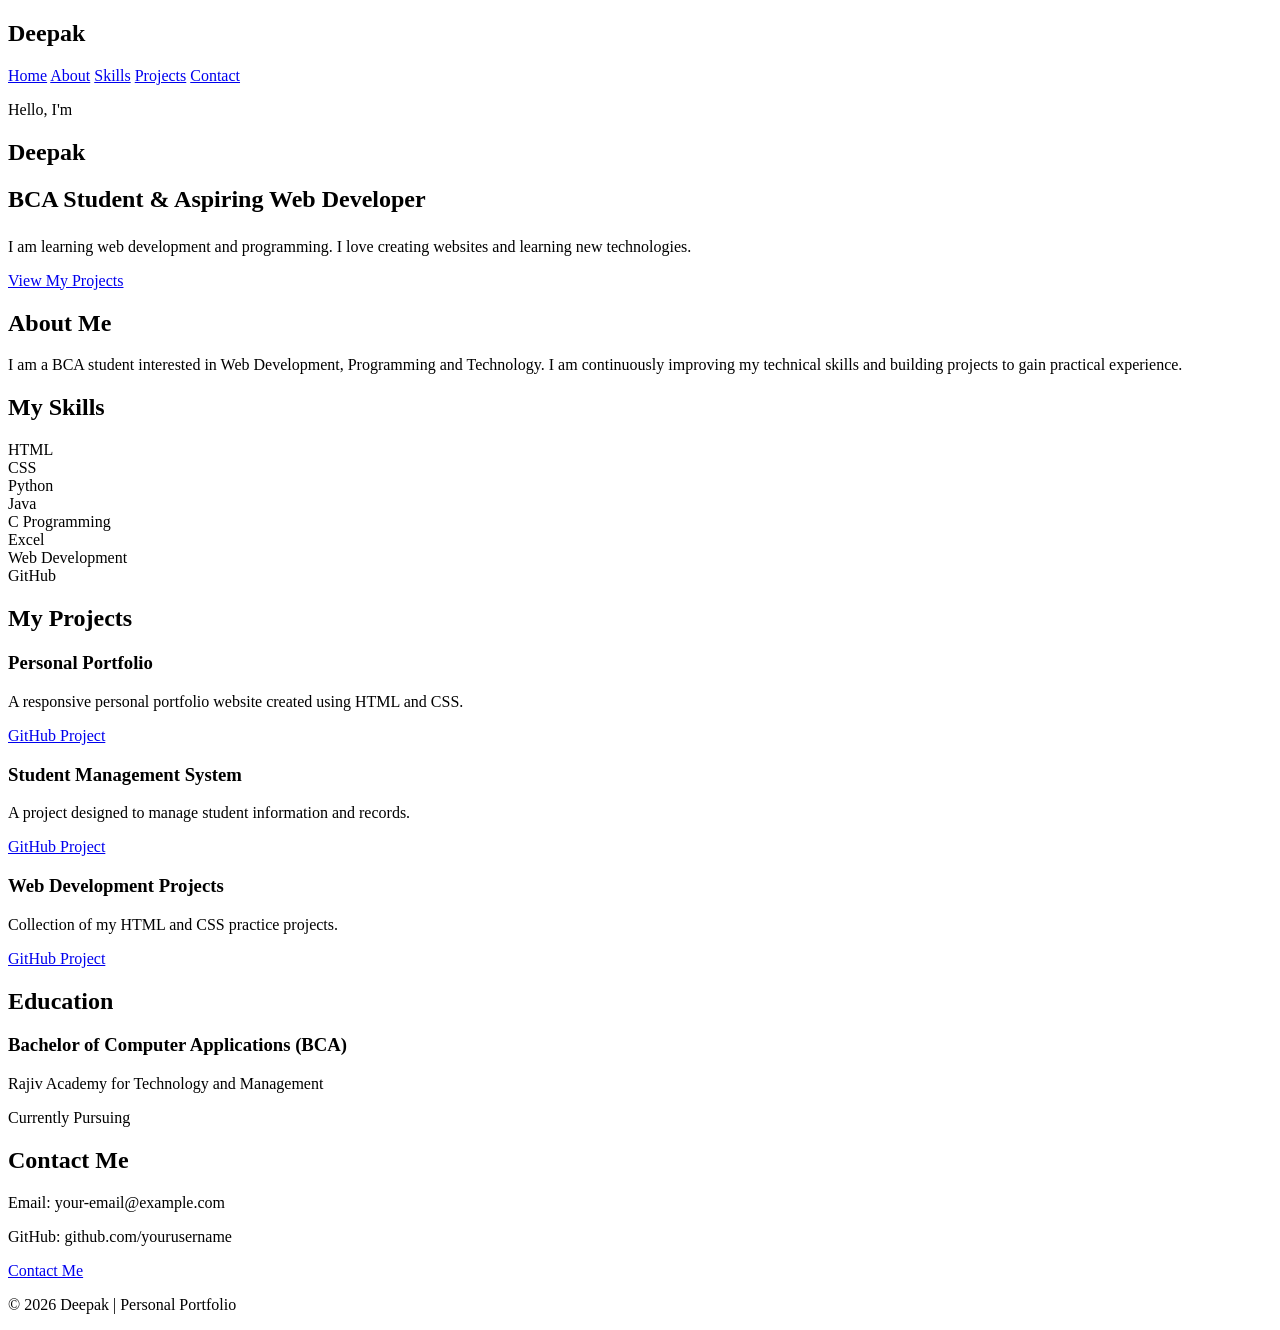
<file: Index.html>
<!DOCTYPE html>
<html lang="en">
<head>
    <meta charset="UTF-8">
    <meta name="viewport" content="width=device-width, initial-scale=1.0">
    <title>Deepak | Portfolio</title>
    <link rel="stylesheet" href="style.css">
</head>

<body>

<header>
    <nav>
        <h2>Deepak</h2>

        <div class="menu">
            <a href="#home">Home</a>
            <a href="#about">About</a>
            <a href="#skills">Skills</a>
            <a href="#projects">Projects</a>
            <a href="#contact">Contact</a>
        </div>
    </nav>
</header>

<section id="home" class="hero">
    <div>
        <p class="hello">Hello, I'm</p>

        <h1>Deepak</h1>

        <h2>BCA Student & Aspiring Web Developer</h2>

        <p>
            I am learning web development and programming.
            I love creating websites and learning new technologies.
        </p>

        <a href="#projects" class="btn">View My Projects</a>
    </div>
</section>

<section id="about">
    <h2>About Me</h2>

    <p>
        I am a BCA student interested in Web Development,
        Programming and Technology. I am continuously improving
        my technical skills and building projects to gain practical
        experience.
    </p>
</section>

<section id="skills">
    <h2>My Skills</h2>

    <div class="skills">
        <div>HTML</div>
        <div>CSS</div>
        <div>Python</div>
        <div>Java</div>
        <div>C Programming</div>
        <div>Excel</div>
        <div>Web Development</div>
        <div>GitHub</div>
    </div>
</section>

<section id="projects">
    <h2>My Projects</h2>

    <div class="projects">

        <div class="card">
            <h3>Personal Portfolio</h3>
            <p>
                A responsive personal portfolio website
                created using HTML and CSS.
            </p>
            <a href="#">GitHub Project</a>
        </div>

        <div class="card">
            <h3>Student Management System</h3>
            <p>
                A project designed to manage student
                information and records.
            </p>
            <a href="#">GitHub Project</a>
        </div>

        <div class="card">
            <h3>Web Development Projects</h3>
            <p>
                Collection of my HTML and CSS practice
                projects.
            </p>
            <a href="#">GitHub Project</a>
        </div>

    </div>
</section>

<section id="education">
    <h2>Education</h2>

    <div class="education-card">
        <h3>Bachelor of Computer Applications (BCA)</h3>
        <p>Rajiv Academy for Technology and Management</p>
        <p>Currently Pursuing</p>
    </div>
</section>

<section id="contact">
    <h2>Contact Me</h2>

    <p>Email: your-email@example.com</p>
    <p>GitHub: github.com/yourusername</p>

    <a href="mailto:your-email@example.com" class="btn">
        Contact Me
    </a>
</section>

<footer>
    <p>© 2026 Deepak | Personal Portfolio</p>
</footer>

</body>
</html>
</file>
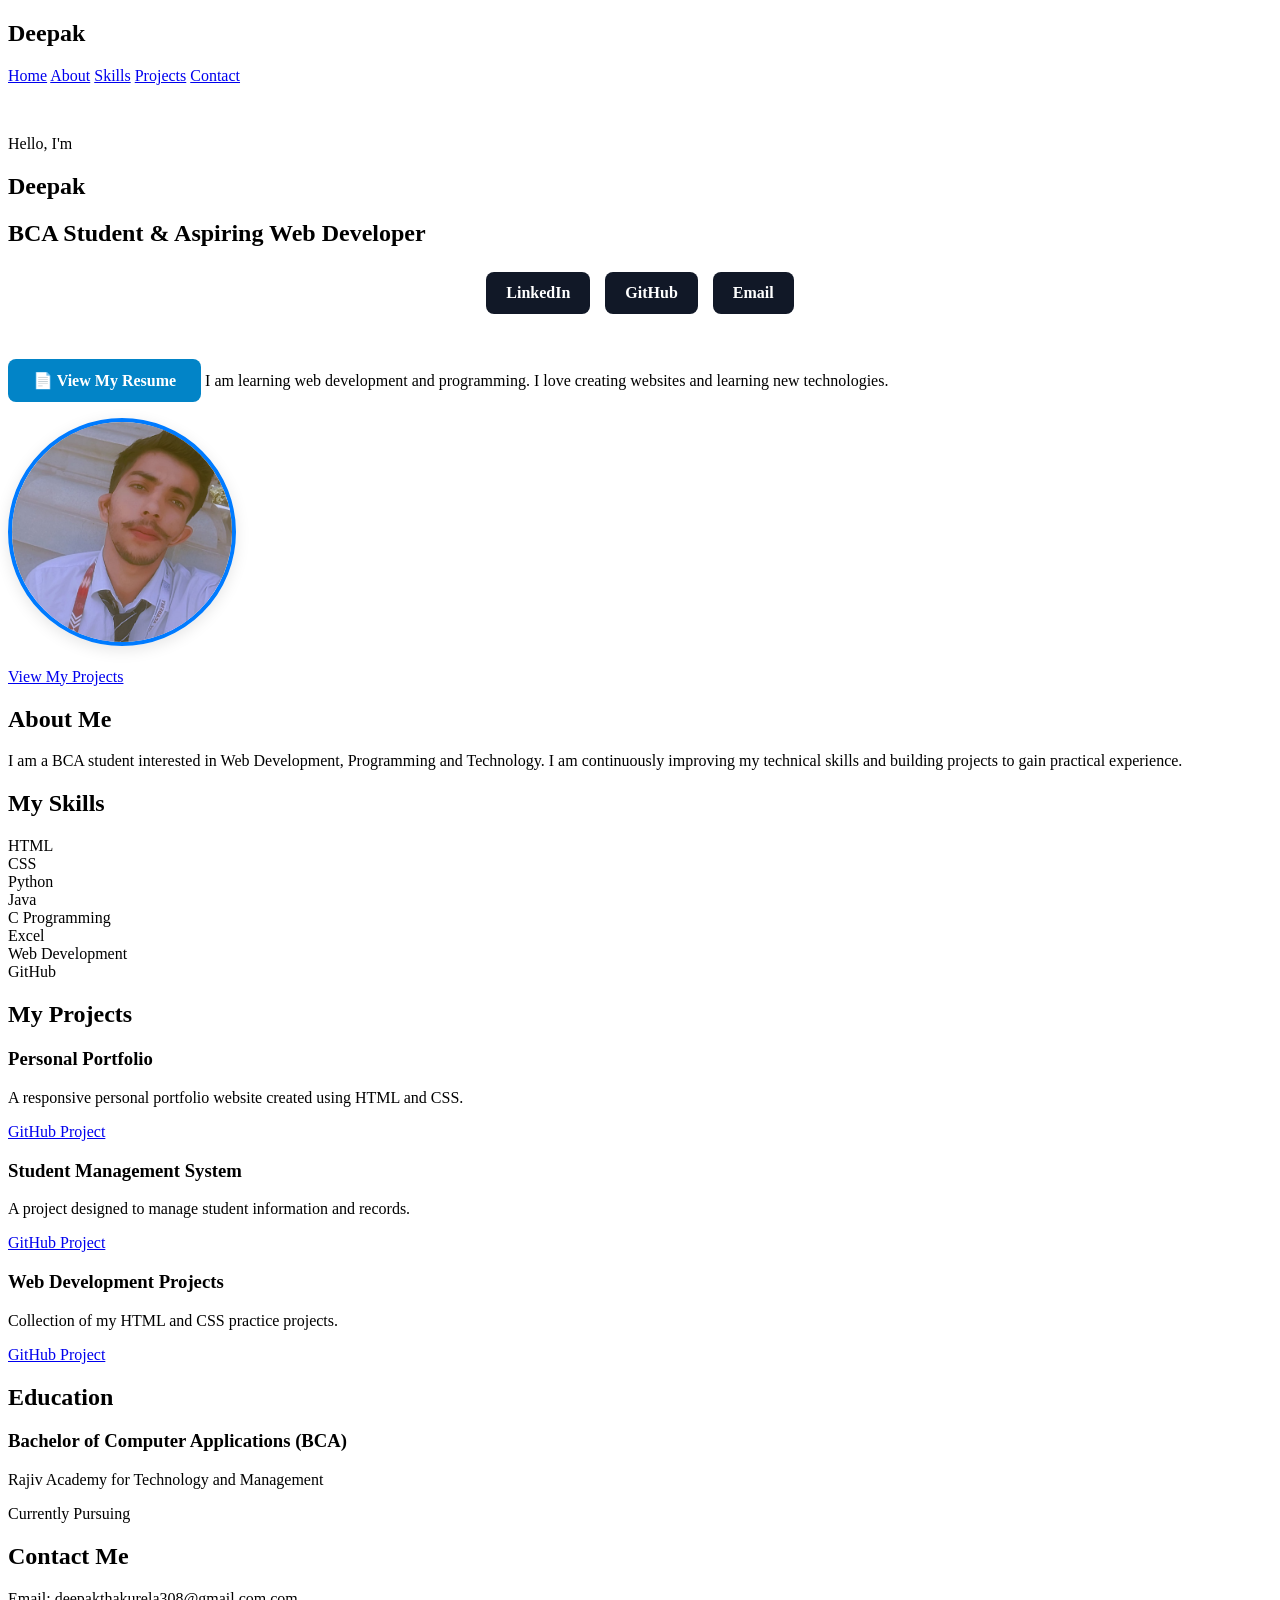
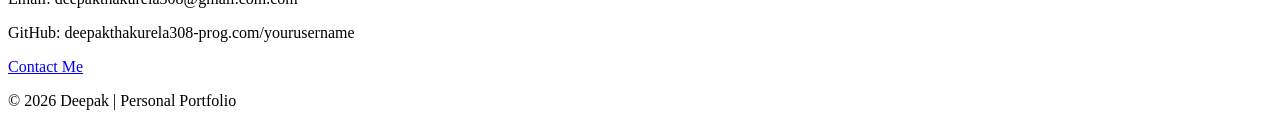
<file: index.html>
<!DOCTYPE html>
<html lang="en">
<head>
    <meta charset="UTF-8">
    <meta name="viewport" content="width=device-width, initial-scale=1.0">
    <title>Deepak | Portfolio</title>
    <link rel="stylesheet" href="style.css">
</head>

<body>

<header>
    <nav>
        <h2>Deepak</h2>

        <div class="menu">
            <a href="#home">Home</a>
            <a href="#about">About</a>
            <a href="#skills">Skills</a>
            <a href="#projects">Projects</a>
            <a href="#contact">Contact</a>
        </div>
    </nav>
</header>

<section id="home" class="hero">
    <div class="social-links">
    </div>
    <div>
        <p class="hello">Hello, I'm</p>

        <h1>Deepak</h1>

        <h2>BCA Student & Aspiring Web Developer</h2>

   <p>
       <div class="social-links">
    <a href="https://www.linkedin.com/in/deepak-chaudhary-3a259a37b/" target="_blank">
        LinkedIn
    </a>

    <a href="https://github.com/deepakthakurela308-prog" target="_blank">
        GitHub
    </a>

    <a href="mailto:deepakthakurela308@gmail.com">
        Email
    </a>
</div>

<a href="resume.html" class="resume-btn">
    📄 View My Resume
</a>
    I am learning web development and programming. I love creating websites and learning new technologies.
</p>
<img src="Snapchat-1444821779.jpg" alt="Deepak" class="profile-img">
<br><br>
<a href="#projects" class="btn">View My Projects</a>
</div>
</section>

<section id="about">
    <h2>About Me</h2>

    <p>
        I am a BCA student interested in Web Development,
        Programming and Technology. I am continuously improving
        my technical skills and building projects to gain practical
        experience.
    </p>
</section>

<section id="skills">
    <h2>My Skills</h2>

    <div class="skills">
        <div>HTML</div>
        <div>CSS</div>
        <div>Python</div>
        <div>Java</div>
        <div>C Programming</div>
        <div>Excel</div>
        <div>Web Development</div>
        <div>GitHub</div>
    </div>
</section>

<section id="projects">
    <h2>My Projects</h2>

    <div class="projects">

        <div class="card">
            <h3>Personal Portfolio</h3>
            <p>
                A responsive personal portfolio website
                created using HTML and CSS.
            </p>
            <a href="#">GitHub Project</a>
        </div>

        <div class="card">
            <h3>Student Management System</h3>
            <p>
                A project designed to manage student
                information and records.
            </p>
            <a href="#">GitHub Project</a>
        </div>

        <div class="card">
            <h3>Web Development Projects</h3>
            <p>
                Collection of my HTML and CSS practice
                projects.
            </p>
            <a href="#">GitHub Project</a>
        </div>

    </div>
</section>

<section id="education">
    <h2>Education</h2>

    <div class="education-card">
        <h3>Bachelor of Computer Applications (BCA)</h3>
        <p>Rajiv Academy for Technology and Management</p>
        <p>Currently Pursuing</p>
    </div>
</section>

<section id="contact">
    <h2>Contact Me</h2>

    <p>Email: deepakthakurela308@gmail.com.com</p>
    <p>GitHub: deepakthakurela308-prog.com/yourusername</p>

    <a href="mailto:your-email@example.com" class="btn">
        Contact Me
    </a>
</section>

<footer>
    <p>© 2026 Deepak | Personal Portfolio</p>
</footer>

</body>
</html>
</file>
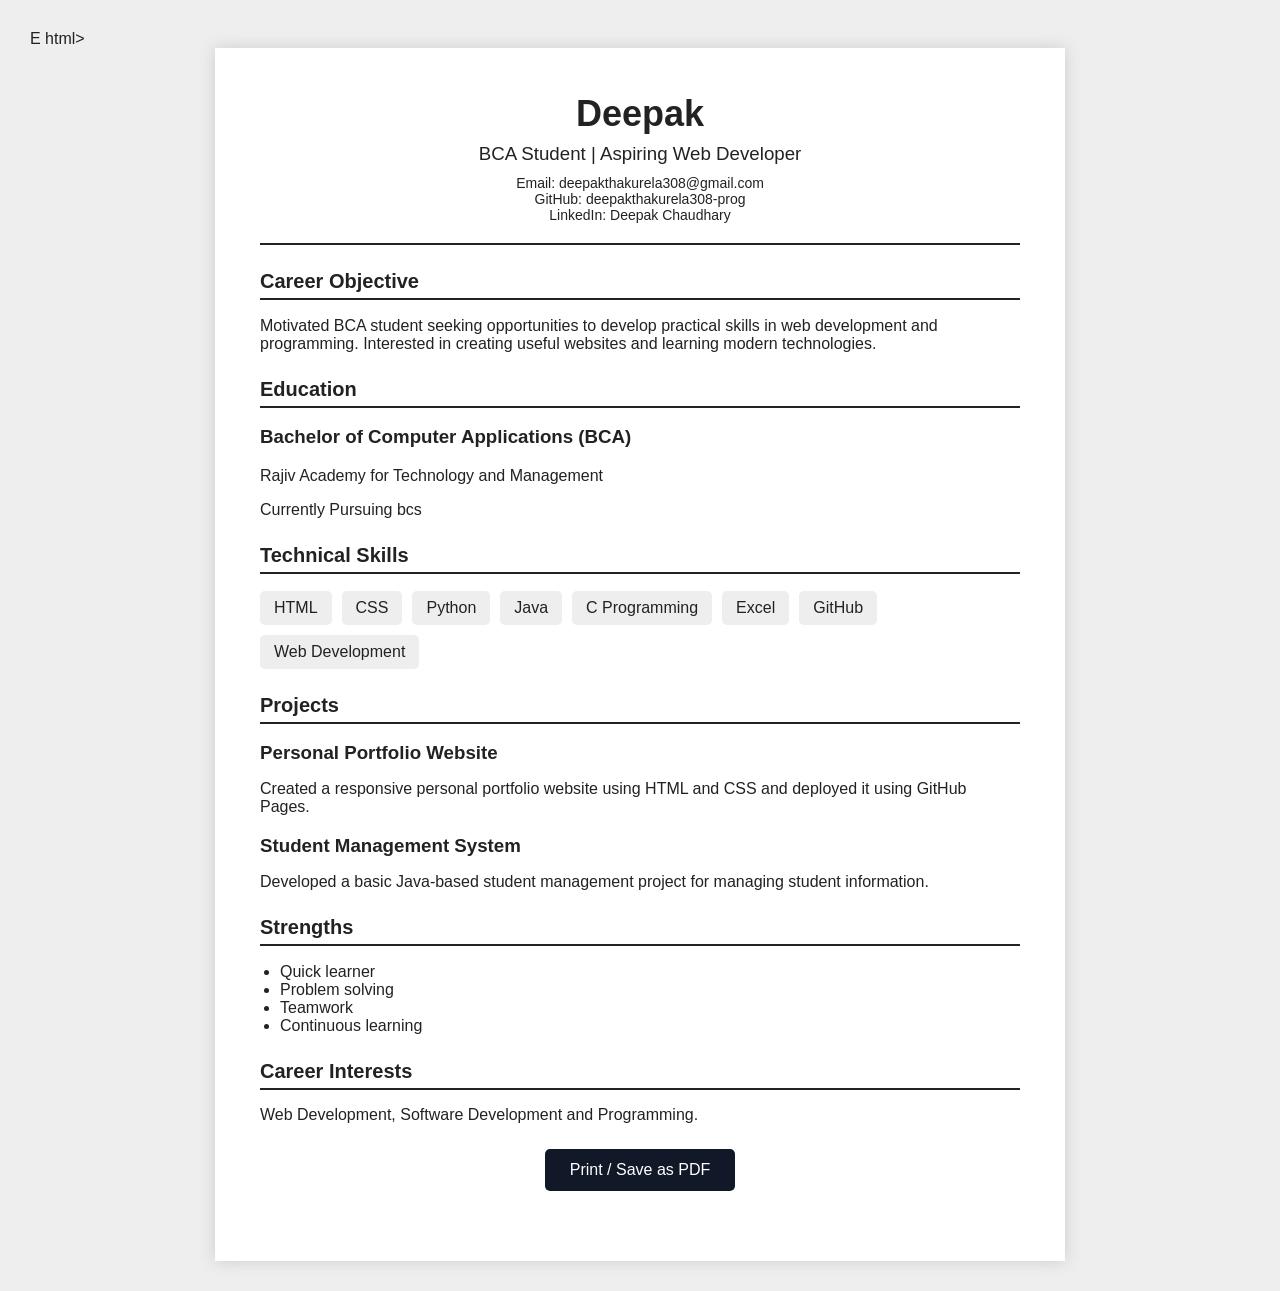
<file: resume .html>
E html>
<html lang="en">
<head>
    <meta charset="UTF-8">
    <meta name="viewport" content="width=device-width, initial-scale=1.0">

    <title>Deepak - Resume</title>

    <style>
        * {
            box-sizing: border-box;
        }

        body {
            margin: 0;
            padding: 30px;
            font-family: Arial, sans-serif;
            background: #eeeeee;
            color: #222;
        }

        .resume {
            max-width: 850px;
            margin: auto;
            background: white;
            padding: 45px;
            box-shadow: 0 0 15px #ccc;
        }

        .header {
            text-align: center;
            border-bottom: 2px solid #222;
            padding-bottom: 20px;
        }

        .header h1 {
            margin: 0;
            font-size: 36px;
        }

        .header h3 {
            margin: 8px 0;
            font-weight: normal;
        }

        .contact {
            margin-top: 10px;
            font-size: 14px;
        }

        section {
            margin-top: 25px;
        }

        section h2 {
            font-size: 20px;
            border-bottom: 2px solid #222;
            padding-bottom: 5px;
        }

        .skills {
            display: flex;
            flex-wrap: wrap;
            gap: 10px;
        }

        .skill {
            background: #eeeeee;
            padding: 8px 14px;
            border-radius: 5px;
        }

        .project {
            margin-bottom: 18px;
        }

        .project h3 {
            margin-bottom: 5px;
        }

        ul {
            padding-left: 20px;
        }

        .download {
            text-align: center;
            margin: 25px auto;
        }

        .download button {
            background: #111827;
            color: white;
            border: none;
            padding: 12px 25px;
            border-radius: 5px;
            font-size: 16px;
        }

        @media print {
            body {
                background: white;
                padding: 0;
            }

            .resume {
                box-shadow: none;
            }

            .download {
                display: none;
            }
        }

        (@media (max-width: 600px) {
            body {
                padding: 10px;
            })

            .resume {
                padding: 25px;
            }

            .header h1 {
                font-size: 30px;
            }
        }
    </style>
</head>

<body>

<div class="resume">

    <div class="header">
        <h1>Deepak</h1>

        <h3>BCA Student | Aspiring Web Developer</h3>

        <div class="contact">
            Email: deepakthakurela308@gmail.com
            <br>
            GitHub: deepakthakurela308-prog
            <br>
            LinkedIn: Deepak Chaudhary
        </div>
    </div>

    <section>
        <h2>Career Objective</h2>

        <p>
            Motivated BCA student seeking opportunities to develop
            practical skills in web development and programming.
            Interested in creating useful websites and learning
            modern technologies.
        </p>
    </section>

    <section>
        <h2>Education</h2>

        <h3>Bachelor of Computer Applications (BCA)</h3>

        <p>
            Rajiv Academy for Technology and Management
        </p>

        <p>
            Currently Pursuing bcs 
        </p>
    </section>

    <section>
        <h2>Technical Skills</h2>

        <div class="skills">
            <div class="skill">HTML</div>
            <div class="skill">CSS</div>
            <div class="skill">Python</div>
            <div class="skill">Java</div>
            <div class="skill">C Programming</div>
            <div class="skill">Excel</div>
            <div class="skill">GitHub</div>
            <div class="skill">Web Development</div>
        </div>
    </section>

    <section>
        <h2>Projects</h2>

        <div class="project">
            <h3>Personal Portfolio Website</h3>

            <p>
                Created a responsive personal portfolio website
                using HTML and CSS and deployed it using GitHub Pages.
            </p>
        </div>

        <div class="project">
            <h3>Student Management System</h3>

            <p>
                Developed a basic Java-based student management
                project for managing student information.
            </p>
        </div>
    </section>

    <section>
        <h2>Strengths</h2>

        <ul>
            <li>Quick learner</li>
            <li>Problem solving</li>
            <li>Teamwork</li>
            <li>Continuous learning</li>
        </ul>
    </section>

    <section>
        <h2>Career Interests</h2>

        <p>
            Web Development, Software Development and
            Programming.
        </p>
    </section>

    <div class="download">
        <button onclick="window.print()">
            Print / Save as PDF
        </button>
    </div>

</div>

</body>
</html>
</file>
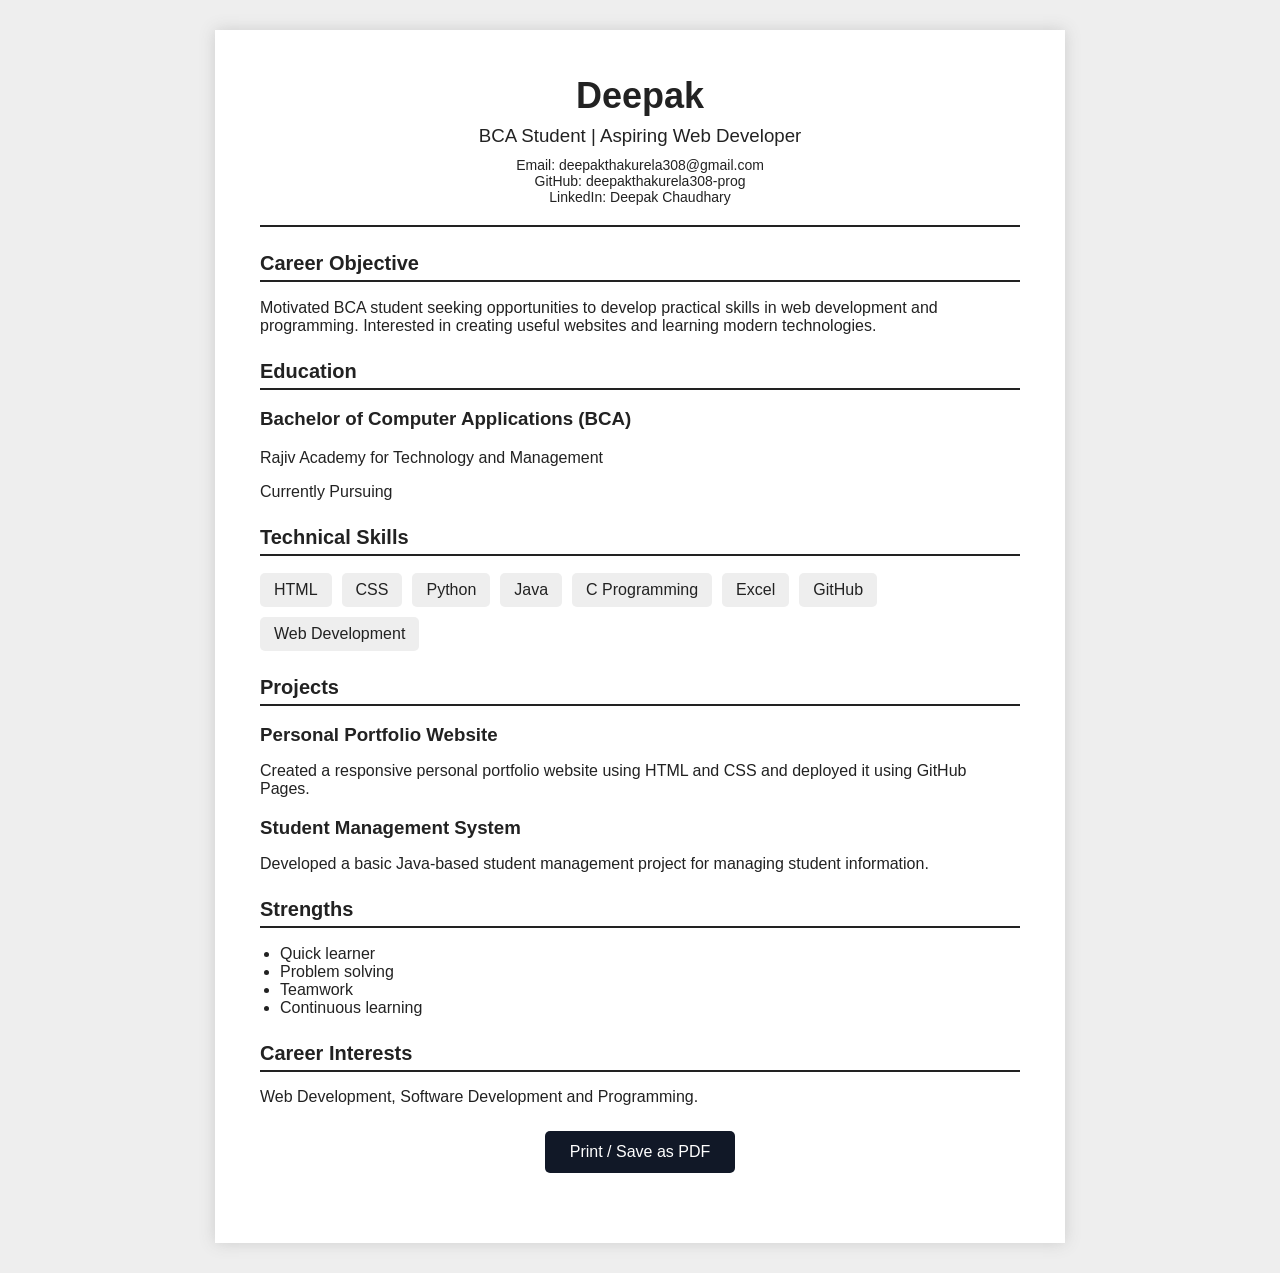
<file: Resume .html>
<!DOCTYPE html>
<html lang="en">
<head>
    <meta charset="UTF-8">
    <meta name="viewport" content="width=device-width, initial-scale=1.0">

    <title>Deepak - Resume</title>

    <style>
        * {
            box-sizing: border-box;
        }

        body {
            margin: 0;
            padding: 30px;
            font-family: Arial, sans-serif;
            background: #eeeeee;
            color: #222;
        }

        .resume {
            max-width: 850px;
            margin: auto;
            background: white;
            padding: 45px;
            box-shadow: 0 0 15px #ccc;
        }

        .header {
            text-align: center;
            border-bottom: 2px solid #222;
            padding-bottom: 20px;
        }

        .header h1 {
            margin: 0;
            font-size: 36px;
        }

        .header h3 {
            margin: 8px 0;
            font-weight: normal;
        }

        .contact {
            margin-top: 10px;
            font-size: 14px;
        }

        section {
            margin-top: 25px;
        }

        section h2 {
            font-size: 20px;
            border-bottom: 2px solid #222;
            padding-bottom: 5px;
        }

        .skills {
            display: flex;
            flex-wrap: wrap;
            gap: 10px;
        }

        .skill {
            background: #eeeeee;
            padding: 8px 14px;
            border-radius: 5px;
        }

        .project {
            margin-bottom: 18px;
        }

        .project h3 {
            margin-bottom: 5px;
        }

        ul {
            padding-left: 20px;
        }

        .download {
            text-align: center;
            margin: 25px auto;
        }

        .download button {
            background: #111827;
            color: white;
            border: none;
            padding: 12px 25px;
            border-radius: 5px;
            font-size: 16px;
        }

        @media print {
            body {
                background: white;
                padding: 0;
            }

            .resume {
                box-shadow: none;
            }

            .download {
                display: none;
            }
        }

        @media (max-width: 600px) {
            body {
                padding: 10px;
            }

            .resume {
                padding: 25px;
            }

            .header h1 {
                font-size: 30px;
            }
        }
    </style>
</head>

<body>

<div class="resume">

    <div class="header">
        <h1>Deepak</h1>

        <h3>BCA Student | Aspiring Web Developer</h3>

        <div class="contact">
            Email: deepakthakurela308@gmail.com
            <br>
            GitHub: deepakthakurela308-prog
            <br>
            LinkedIn: Deepak Chaudhary
        </div>
    </div>

    <section>
        <h2>Career Objective</h2>

        <p>
            Motivated BCA student seeking opportunities to develop
            practical skills in web development and programming.
            Interested in creating useful websites and learning
            modern technologies.
        </p>
    </section>

    <section>
        <h2>Education</h2>

        <h3>Bachelor of Computer Applications (BCA)</h3>

        <p>
            Rajiv Academy for Technology and Management
        </p>

        <p>
            Currently Pursuing
        </p>
    </section>

    <section>
        <h2>Technical Skills</h2>

        <div class="skills">
            <div class="skill">HTML</div>
            <div class="skill">CSS</div>
            <div class="skill">Python</div>
            <div class="skill">Java</div>
            <div class="skill">C Programming</div>
            <div class="skill">Excel</div>
            <div class="skill">GitHub</div>
            <div class="skill">Web Development</div>
        </div>
    </section>

    <section>
        <h2>Projects</h2>

        <div class="project">
            <h3>Personal Portfolio Website</h3>

            <p>
                Created a responsive personal portfolio website
                using HTML and CSS and deployed it using GitHub Pages.
            </p>
        </div>

        <div class="project">
            <h3>Student Management System</h3>

            <p>
                Developed a basic Java-based student management
                project for managing student information.
            </p>
        </div>
    </section>

    <section>
        <h2>Strengths</h2>

        <ul>
            <li>Quick learner</li>
            <li>Problem solving</li>
            <li>Teamwork</li>
            <li>Continuous learning</li>
        </ul>
    </section>

    <section>
        <h2>Career Interests</h2>

        <p>
            Web Development, Software Development and
            Programming.
        </p>
    </section>

    <div class="download">
        <button onclick="window.print()">
            Print / Save as PDF
        </button>
    </div>

</div>

</body>
  </html>
</file>
<file: style.css>
.projects {
    
        grid-template-columns: 1fr;
    }
  }
.hero img, img {
    width: 150px !important;
    height: 150px !important;
    border-radius: 50% !important;
    object-fit: cover !important;
    margin: 20px auto !important;
    display: block !important;
    border: 4px solid #0284c7 !important;
    }
.social-links {
    display: flex;
    justify-content: center;
    gap: 15px;
    flex-wrap: wrap;
    margin-top: 25px;
}

.social-links a {
    text-decoration: none;
    background: #111827;
    color: white;
    padding: 12px 22px;
    border-radius: 6px;
    font-weight: bold;
}

.social-links a:hover {
    background: #0284c7;
}
.social-links {
    display: flex;
    justify-content: center;
    align-items: center;
    gap: 15px;
    flex-wrap: wrap;
    margin-top: 30px;
}

.social-links a {
    display: inline-block;
    padding: 12px 22px;
    background: #111827;
    color: white;
    text-decoration: none;
    border-radius: 8px;
    font-weight: bold;
    transition: 0.3s;
}

.social-links a:hover {
    background: #0284c7;
    transform: translateY(-2px);
}

/* Resume button */

.resume-btn {
    display: inline-block;
    margin-top: 20px;
    padding: 13px 28px;
    background: #0284c7;
    color: white;
    text-decoration: none;
    border-radius: 8px;
    font-weight: bold;
}

.resume-btn:hover {
    background: #0369a1;
}

/* Mobile */

@media (max-width: 700px) {
    .social-links {
        flex-direction: column;
    }

    .social-links a {
        width: 200px;
        text-align: center;
    }
}
.social-links {
    display: flex;
    justify-content: center;
    gap: 15px;
    margin: 25px 0;
}

.social-links a {
    background: #111827;
    color: white;
    padding: 12px 20px;
    border-radius: 8px;
    text-decoration: none;
    font-weight: bold;
}

.resume-btn {
    display: inline-block;
    background: #0284c7;
    color: white;
    padding: 12px 25px;
    border-radius: 8px;
    text-decoration: none;
    font-weight: bold;
}
/* Intro text decoration line style */
.hero h2 {
    position: relative;
    margin-bottom: 25px;
}

.intro-text {
    font-size: 16px;
    color: #333;
    margin-bottom: 20px;
    line-height: 1.6;
}

/* Image container alignment */
.profile-container {
    text-align: center;
    margin: 20px 0;
}

.profile-img {
    width: 220px;
    height: 220px;
    border-radius: 50%;
    object-fit: cover;
    border: 4px solid #007bff;
    box-shadow: 0 4px 15px rgba(0,0,0,0.1);
}

/* Social Buttons Row Container */
.social-buttons-container {
    display: flex;
    justify-content: center;
    gap: 12px;
    margin: 20px 0;
    flex-wrap: wrap;
}

/* New Buttons Base Style */
.btn-new {
    display: inline-flex;
    align-items: center;
    gap: 8px;
    padding: 10px 20px;
    border-radius: 8px;
    font-weight: 600;
    text-decoration: none;
    color: white !important;
    font-size: 15px;
    transition: transform 0.2s, opacity 0.2s;
}

.btn-new:hover {
    transform: translateY(-2px);
    opacity: 0.9;
}

/* Platform Branding Colors */
.btn-linkedin {
    background-color: #0077b5;
}

.btn-github {
    background-color: #24292e;
}

.btn-email {
    background-color: #00875a;
}

/* Resume Button Center Layout */
.resume-container {
    text-align: center;
    margin-top: 15px;
}

.btn-resume {
    background-color: #007bff;
    padding: 12px 35px;
    font-size: 16px;
    box-shadow: 0 4px 10px rgba(0,123,255,0.3);
}
</file>
